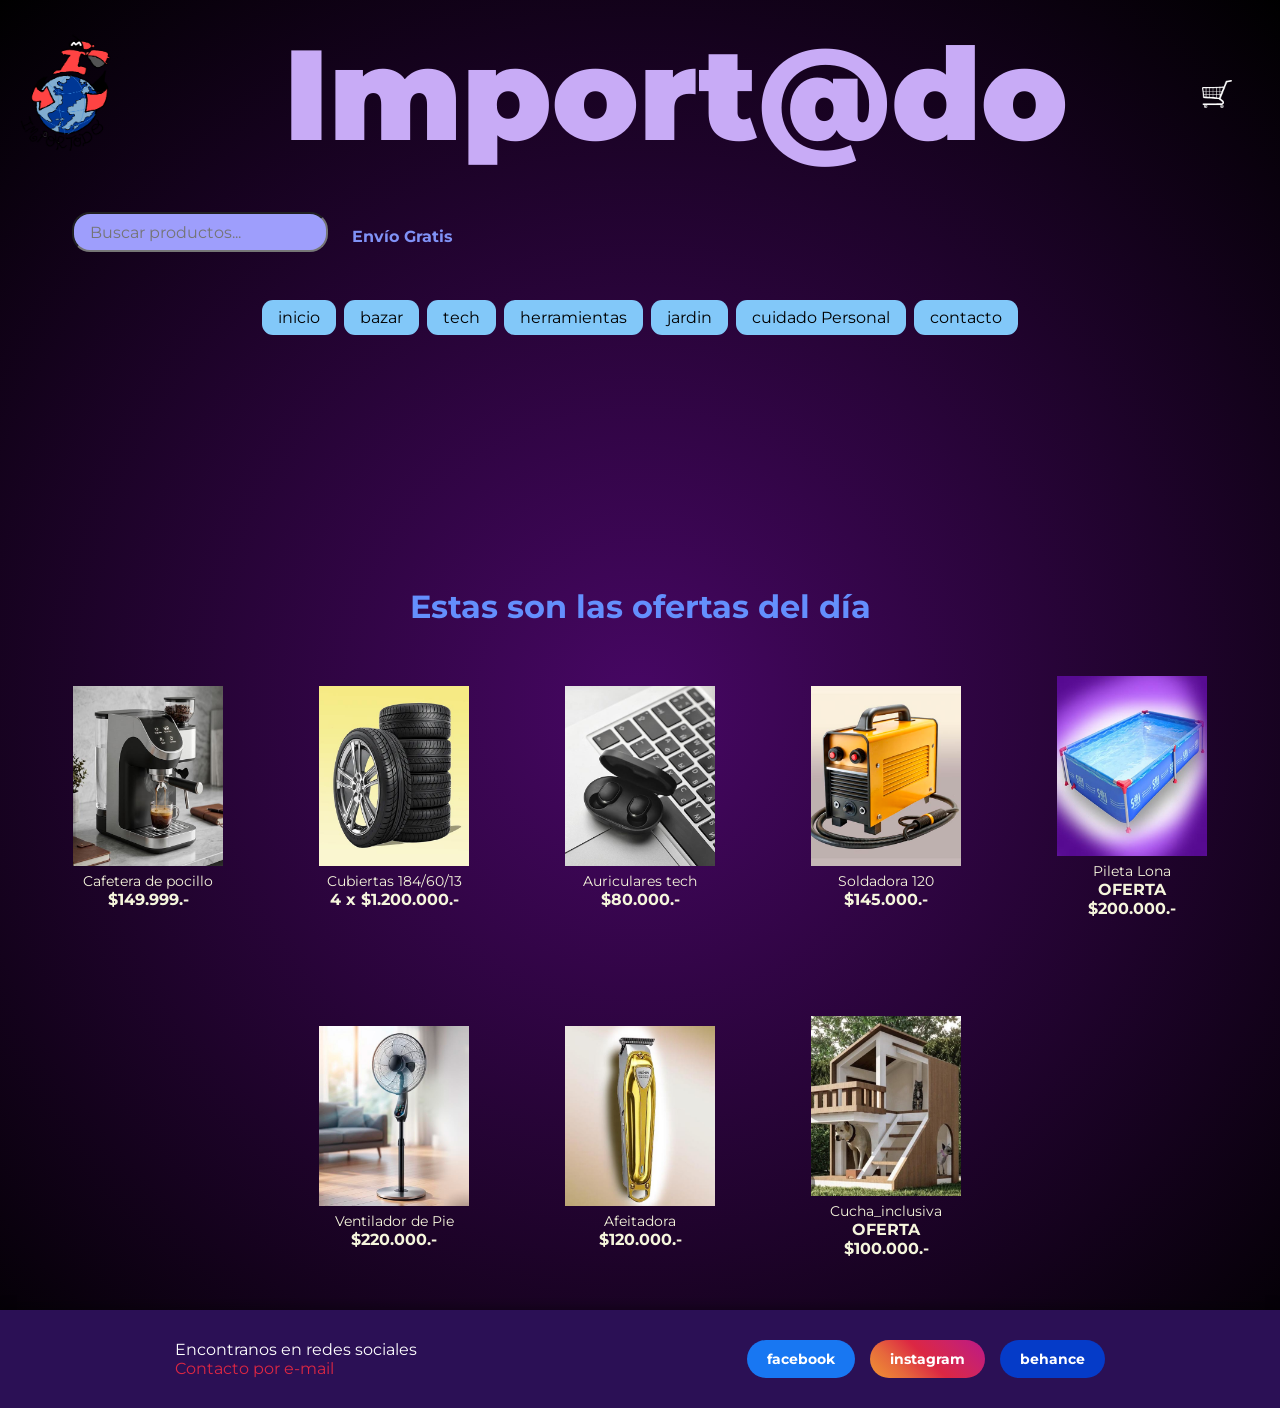
<file: index.html>
<!DOCTYPE html>

<html lang="es">
<head>
    <meta charset="UTF-8">
    <meta name="viewport" content="width=device-width, initial-scale=1.0">
    <link rel="preconnect" href="https://fonts.googleapis.com">
<link rel="preconnect" href="https://fonts.gstatic.com" crossorigin>
<link href="https://fonts.googleapis.com/css2?family=Montserrat:ital,wght@0,100..900;1,100..900&display=swap" rel="stylesheet">

<link rel="stylesheet" href="./css/styles.css">

    <title>ImporTodo_Home</title>
</head>

<body><!--Aca empieza el Body-->

                              <!--Aca comienza el HEADER -->

    <header>
      <div  class="header-contenido">

        <a href="./index.html">
          <img src="./imagenes/LOGO IMPORTODO.png" alt="Logo Importodo color" class="logo"></a>

        <div class="importodo_box">

        <h1  id="importodo">Import@do</h1>
        </div>
         <a href="./pages/contacto.html"><img src="./imagenes/carrito.png" alt="Carrito de compras"
            class="carrito"></a>
                                </div>

      <div class="busca">
       <input type="text" id="buscar producto" placeholder="Buscar productos..." onkeypress="detectarEnter(event)">
       <p><h2>Envío Gratis</h2></p>
      </div>

       <nav>
       <ul>
        <li> <a href="./index.html">inicio</a></li>
        <li> <a href="./pages/bazar.html">bazar</a></li>
        <li> <a href="./pages/tech.html">tech</a></li>
        <li> <a href="./pages/herramientas.html">herramientas</a></li>
        <li> <a href="./pages/jardin.html">jardin</a></li>
        <li> <a href="./pages/cuidadopersonal.html"> cuidado Personal</a></li>
        <li> <a href="./pages/contacto.html">contacto</a></li>
       </ul>
       </nav>
    </header>                 <!--Aca termina el HEADER-->



<main>
    <div class="videos">

        <video class="video-chinakiele" autoplay loop muted playsinline>
            <source src="./video/chinakiele.mp4" type="video/mp4">
        </video>

        <video class="video-ventiladores" autoplay loop muted playsinline>
            <source src="./video/video.ventilaores.mp4" type="video/mp4">
        </video>

        <video class="video-ecommerce" autoplay loop muted playsinline>
            <source src="./video/ecommerce.mp4" type="video/mp4">
        </video>

        <video class="video-santa" autoplay loop muted playsinline>
            <source src="./video/santa.mp4" type="video/mp4">
        </video>

    </div>

  <br>

      <h3>Estas son las ofertas del día</h3>

   <div class="contenedor1productos">

    <div class="cafetera">
    <img src="./imagenes/cafetera.jpg" alt="imagen de una cafetera" width="150">
    <p>Cafetera de pocillo <br><strong>$149.999.-</strong></p></div>

    <div class="cubiertas">
      <img src="./imagenes/cubiertas.jpg" alt="cubierta 184 60 13" width="150">
    <p>Cubiertas 184/60/13 <br><strong>4 x $1.200.000.-</strong></p></div>


    <div class="auriculares">
      <img src="./imagenes/auriculares.jpg" alt="auriculares" width="150">
      <p>Auriculares tech <br><strong>$80.000.-</strong></p></div>


       <div class="soldadora"><img src="./imagenes/soldadora.jpg" alt="soldadora inverter" width="150">
        <p>Soldadora 120 <br> <Strong> $145.000.-</Strong>
         </p>
    </div>


    <div class="pileta"><img src="./imagenes/pileta.jpg" alt="pileta de lona" width="150">
      <p>Pileta Lona <br>
      <strong>OFERTA</strong><br><strong>$200.000.-</strong></p></div>


    <div class="ventiladorpie"><img src="./imagenes/ventilador_pie.jpg" alt="ventilador de pie" width="150">
      <p>Ventilador de Pie <br> <strong>$220.000.-</strong></p></div>



    <div class="afeitadora"><img src="./imagenes/afeitadora.jpg" alt="afeitadora gold" width="150">
      <p>Afeitadora <br><strong>$120.000.-</strong> </p>
    </div>


    <div class="cucha"><img src="./imagenes/cucha_perro.jpg" alt="chucha gato" width="150">
      <p>Cucha_inclusiva <br><strong>OFERTA</strong> <br><strong>$100.000.-</strong></p>
    </div>

  </div>


                                        <!--Aca empieza una tabla-->
<!-- <div class="tabla envoltorio"> -->
<!-- <table class="tabla">
  <caption>Te ayudamos a Comparar</caption>
  <thead>
    <tr>
      <th>Producto</th>
      <th>Inverter Clase "A"</th>
      <th>Ofertas Tarjeta Naranja Z</th>
      <th>Lo Más Vendido</th>
    </tr>
  </thead>
  <tbody>

    <tr>
      <td rowspan="2">Ventilador de pie</td>
      <td>✓ (Modelo A)</td>
      <td>✓</td>
      <td>—</td>
    </tr>
    <tr>
      <td>— (Modelo B)</td>
      <td>✓</td>
      <td>✓</td>
    </tr>

    <tr>
      <td>Aspiradora</td>
      <td>✓</td>
      <td>—</td>
      <td>—</td>
    </tr>
    <tr>
      <td>Televisor China RGB</td>
      <td>✓</td>
      <td>—</td>
      <td>✓</td>
    </tr>
    <tr>

      <td colspan="4" align="center" height="60 ">Comentarios: Las ofertas aplican según disponibilidad de stock.</td>
    </tr>
  </tbody>
</table></div>  Aca termina la tabla -->



</main>                     <!--ACA TERMINA EL Main-->

<footer class="footer-contacto">

  <div class="mail">
      <p>Encontranos en redes sociales<p>
        <a href="mailto:gelmi22@yahoo.com.ar">Contacto por e-mail</a>
          </div>

    <div class="redes-sociales">

      <a href="https://www.facebook.com/profile.php?id=61595174871095" target="_blank" rel="noopener noreferrer" class="red-link facebook">facebook</a>
      <a href="https://www.instagram.com/toursxbaires/" target="_blank" class="red-link instagram">instagram</a>
      <a href="https://www.behance.net/Gelmientiras" target="_blank" class="red-link behance">behance</a>
          </div>

    </footer>

  </body> <!--Aca termina el Body-->

</html>
</file>
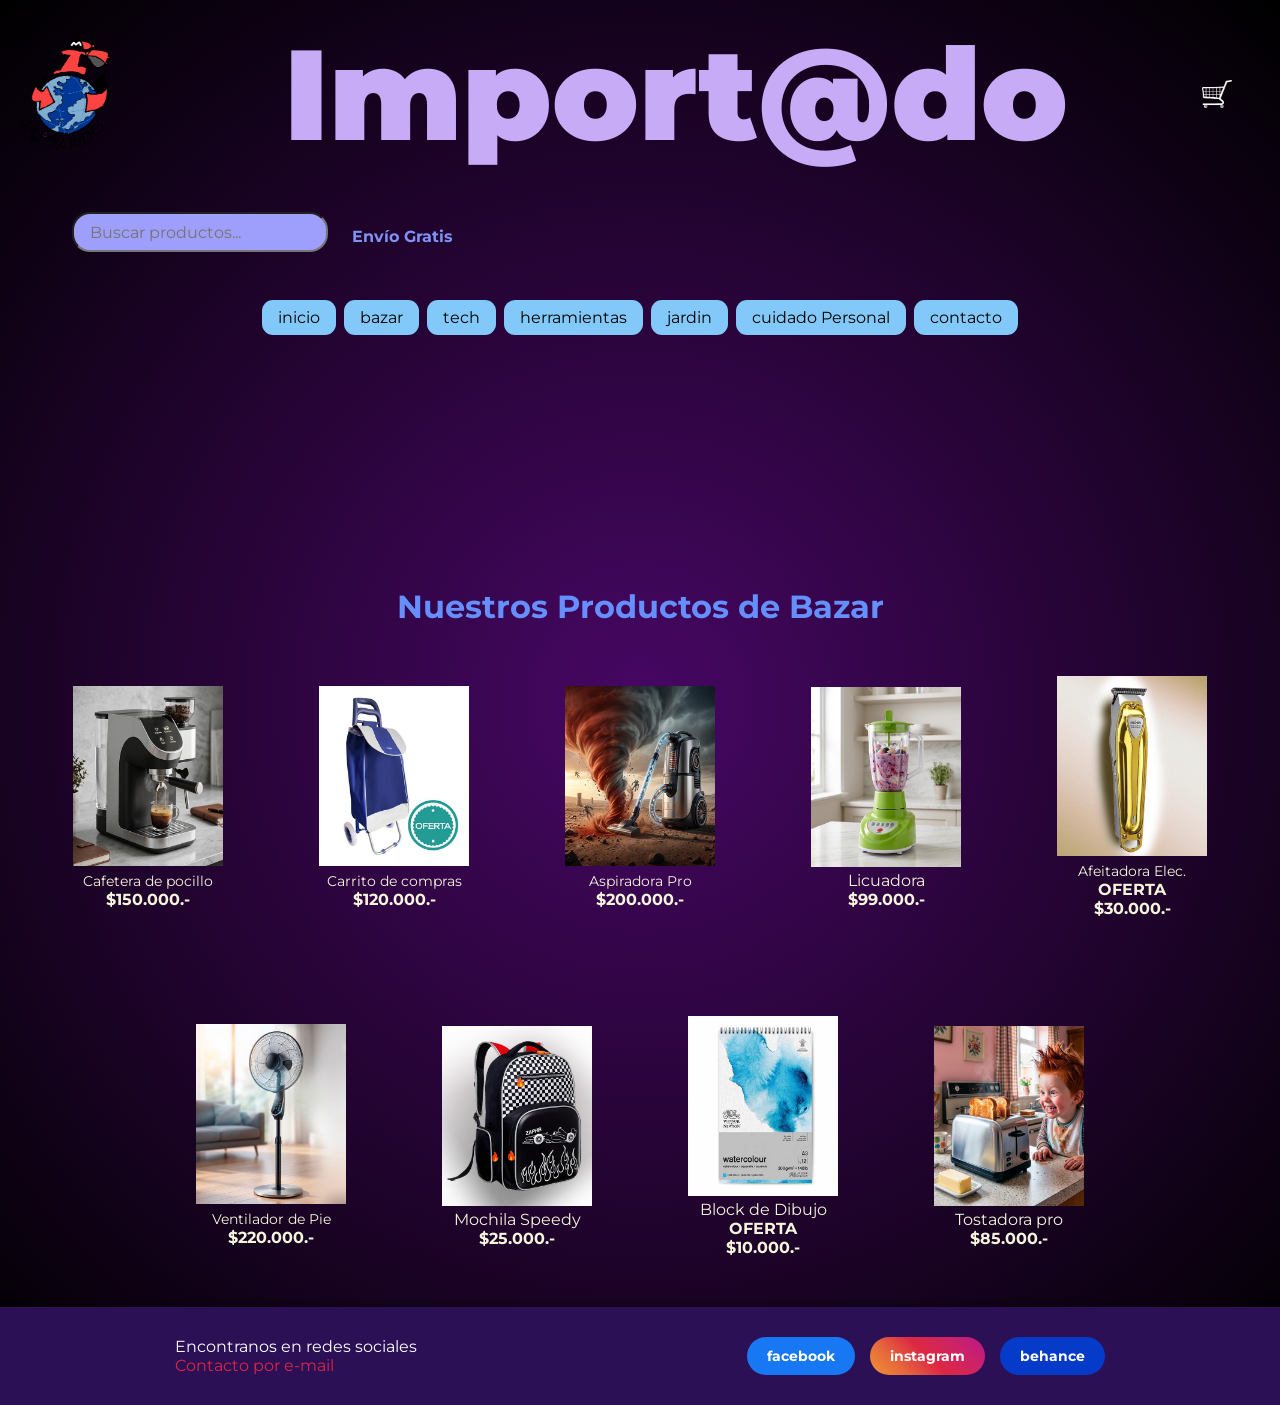
<file: pages/bazar.html>
<!DOCTYPE html>
<html lang="es">
<head>
    <meta charset="UTF-8">
    <meta name="viewport" content="width=device-width, initial-scale=1.0">
    <link rel="preconnect" href="https://fonts.googleapis.com">
<link rel="preconnect" href="https://fonts.gstatic.com" crossorigin>
<link href="https://fonts.googleapis.com/css2?family=Montserrat:ital,wght@0,100..900;1,100..900&display=swap" rel="stylesheet">

<link rel="stylesheet" href="../css/styles.css">

    <title>ImporTodo_Bazar</title>
</head>

<body><!--Aca empieza el Body-->

                              <!--Aca comienza el HEADER -->

    <header>
      <div  class="header-contenido">

        <a href="../index.html"><img src="../imagenes/LOGO IMPORTODO.png" alt="Logo Importodo color" class="logo"></a>

        <div class="importodo_box">

        <p><h1  id="importodo">Import@do</h1></p>
        </div>
        <a href="../pages/contacto.html"><img src="../imagenes/carrito.png" alt="imagen del carrito" class="carrito"></a>

      </div>

      <div class="busca">
       <input type="text" id="buscar producto" placeholder="Buscar productos..." onkeypress="detectarEnter(event)">
       <p><h2>Envío Gratis</h2></p>
      </div>

       <nav>
       <ul>
        <li> <a href="../index.html">inicio</a></li>
        <li> <a href="../pages/bazar.html">bazar</a></li>
        <li> <a href="../pages/tech.html">tech</a></li>
        <li> <a href="../pages/herramientas.html">herramientas</a></li>
        <li> <a href="../pages/jardin.html">jardin</a></li>
        <li> <a href="../pages/cuidadopersonal.html"> cuidado Personal</a></li>
        <li> <a href="../pages/contacto.html">contacto</a></li>
       </ul>
       </nav>
    </header>                 <!--Aca termina el HEADER-->



    <main>                    <!--ACA EMPIEZA EL MAIN-->

    <div class="videos">
    <video autoplay loop muted playsinline width="300" height="218">
    <source src="../video/chinakiele.mp4" type="video/mp4">
    </video>
    <video autoplay loop muted playsinline width="300" height="318">
      <source src="../video/video.ventilaores.mp4" type="video/mp4">
    </video>
    <video autoplay loop muted playsinline width="300" height="218">
      <source src="../video/ecommerce.mp4" type="video/mp4">
    </video>
    <video autoplay loop muted playsinline width="300" height="218">
      <source src="../video/santa.mp4" type="video/mp4">
    </video>
  </div>
  <br>

      <h3>Nuestros Productos de Bazar</h3>

   <div class="contenedor1productos">

    <div class="cafetera">
    <img src="../imagenes/cafetera.jpg" alt="imagen de una cafetera" width="150">
    <p>Cafetera de pocillo <br> <strong> $150.000.-</strong> </p></div>

    <div class="cubiertas">
      <img src="../imagenes/carrito de compras.jpg" alt="foto de un carrito" width="150">
    <p>Carrito de compras <br> <strong>$120.000.-</strong></p></div>


    <div class="auriculares">
      <img src="../imagenes/aspiradora.jpg" alt="imagen de una aspiradora pro" width="150">
      <p>Aspiradora Pro <br> <strong>$200.000.-</strong></p></div>


       <div class="Licuadora"><img src="../imagenes/licuadora.jpg" alt="imagen de una licuadora verde" width="150">
        <p>Licuadora <br> <strong>$99.000.-</strong></p>
    </div>


    <div class="afeitadora"><img src="../imagenes/afeitadora.jpg" alt="foto de una afeitadora" width="150">
      <p>Afeitadora Elec. <br><strong> OFERTA</strong>
      <br><strong> $30.000.-</strong></p></div>


    <div class="ventiladorpie"><img src="../imagenes/ventilador_pie.jpg" alt="ventilador de pie" width="150">
      <p>Ventilador de Pie <br><strong> $220.000.-</strong></p></div>



    <div class="mochila"><img src="../imagenes/mochila.jpg" alt="foto de mochila negra" width="150">
      <p>Mochila Speedy<br><strong>$25.000.-</strong> </p>
    </div>


    <div class="blockdibujo"><img src="../imagenes/block aqua.jpg" alt="block de aquarelas" width="150">
      <p>Block de Dibujo <br><strong>OFERTA</strong> <br> <strong>$10.000.-</strong></p>
    </div>
    <div class="tostadora"><img src="../imagenes/tostadora.jpg" alt="imagen de una tostadora y un niño" width="150">
      <p>Tostadora pro<br><strong>$85.000.-</strong></p>
      </div>

  </div>

</main>                                      <!--ACA TERMINA EL Main-->



<footer class="footer-contacto">

  <div class="mail">
      <p>Encontranos en redes sociales<p>
        <a href="mailto:gelmi22@yahoo.com.ar">Contacto por e-mail</a>
          </div>

    <div class="redes-sociales">

      <a href="https://www.facebook.com/profile.php?id=61595174871095" target="_blank" rel="noopener noreferrer" class="red-link facebook">facebook</a>
      <a href="https://www.instagram.com/toursxbaires/" target="_blank" class="red-link instagram">instagram</a>
      <a href="https://www.behance.net/Gelmientiras" target="_blank" class="red-link behance">behance</a>
          </div>

    </footer>



</body> <!--Aca termina el Body-->



</html>
</file>
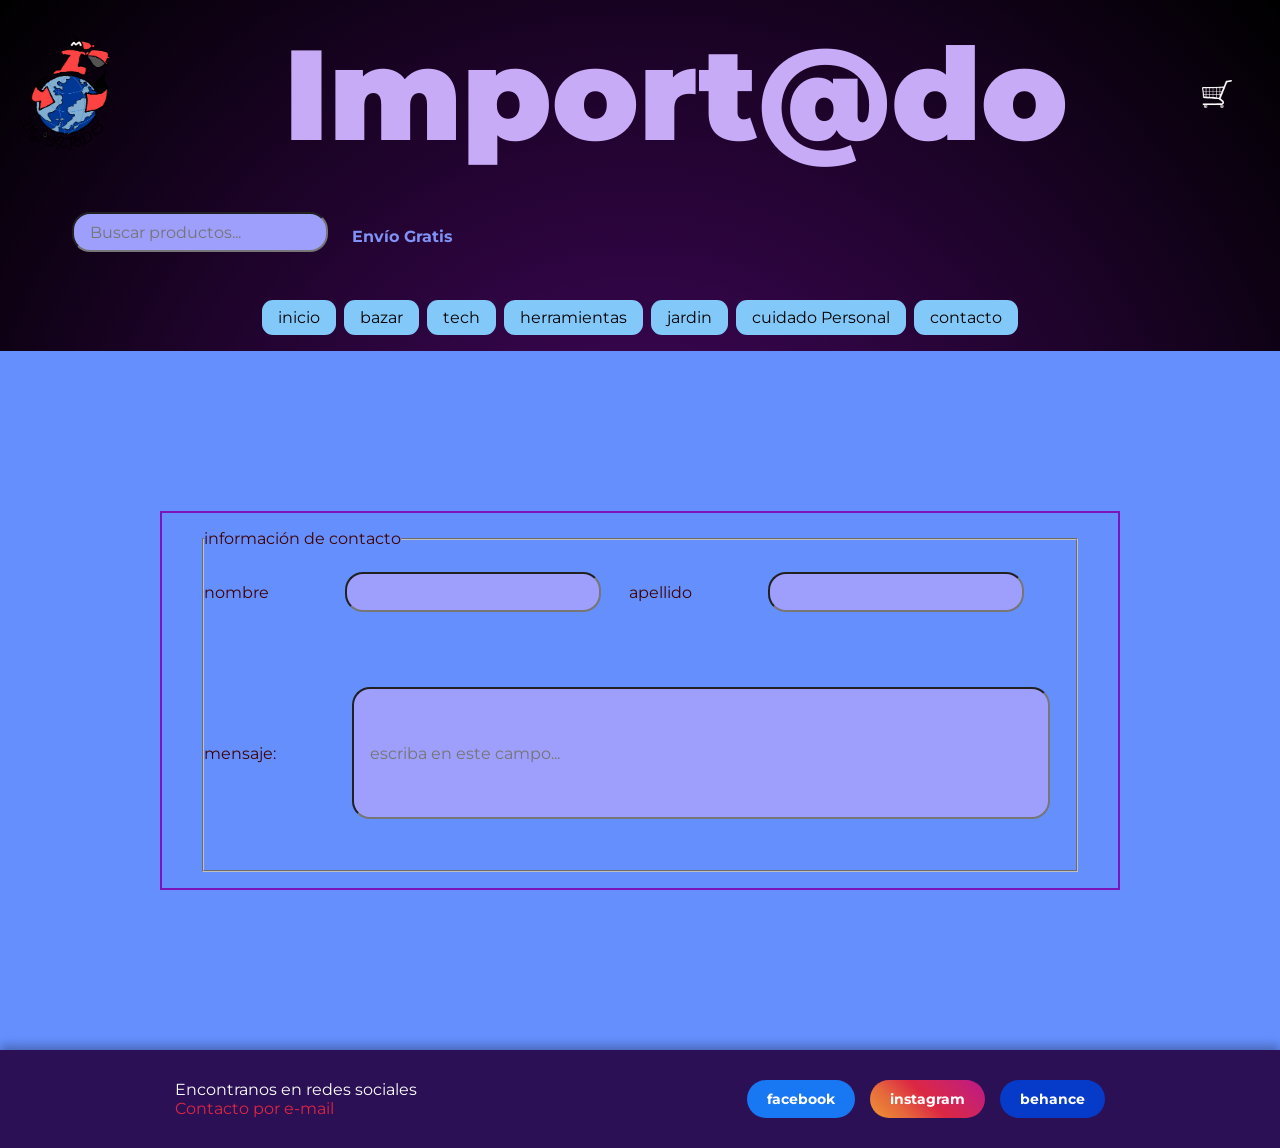
<file: pages/contacto.html>
<!DOCTYPE html>
<html lang="es">
<head>
    <meta charset="UTF-8">
    <meta name="viewport" content="width=device-width, initial-scale=1.0">
    <link rel="preconnect" href="https://fonts.googleapis.com">
<link rel="preconnect" href="https://fonts.gstatic.com" crossorigin>
<link href="https://fonts.googleapis.com/css2?family=Montserrat:ital,wght@0,100..900;1,100..900&display=swap" rel="stylesheet">

<link rel="stylesheet" href="../css/styles.css">

    <title>ImporTodo_Cont</title>
</head>

<body><!--Aca empieza el Body-->

                              <!--Aca comienza el HEADER -->

    <header>
      <div  class="header-contenido">

        <a href="../index.html"><img src="../imagenes/LOGO IMPORTODO.png" alt="Logo Importodo color" class="logo"></a>

        <div class="importodo_box">

        <p><h1  id="importodo">Import@do</h1></p>
        </div>
        <a href="../pages/contacto.html"><img src="../imagenes/carrito.png" alt="imagen del carrito" class="carrito"></a>

      </div>

      <div class="busca">
       <input type="text" id="buscar producto" placeholder="Buscar productos..." onkeypress="detectarEnter(event)">
       <p><h2>Envío Gratis</h2></p>
      </div>

       <nav>
       <ul>
        <li> <a href="../index.html">inicio</a></li>
        <li> <a href="../pages/bazar.html">bazar</a></li>
        <li> <a href="../pages/tech.html">tech</a></li>
        <li> <a href="../pages/herramientas.html">herramientas</a></li>
        <li> <a href="../pages/jardin.html">jardin</a></li>
        <li> <a href="../pages/cuidadopersonal.html"> cuidado Personal</a></li>
        <li> <a href="../pages/contacto.html">contacto</a></li>
       </ul>
       </nav>
    </header>

    <main class="formain">


    <form action="./contacto.html" method="post" autocomplete="off">

        <fieldset>
        <legend>información de contacto</legend>
        <label for="nombre">nombre</label>
        <input type="text" name="nombre" id="nombre">
        <label for="apellido">apellido</label>
        <input type="text" name="apellido" id="apellido">  <br><br>
        <label for="mensaje">mensaje:</label>
        <input class="mensaje" type="text" name="mensaje" id="mensaje" placeholder="escriba en este campo...">
        <br><br>
        </fieldset>

    </form>
    </main>

</body>

<footer class="footer-contacto">

  <div class="mail">
      <p>Encontranos en redes sociales<p>
        <a href="mailto:gelmi22@yahoo.com.ar">Contacto por e-mail</a>
          </div>

    <div class="redes-sociales">

      <a href="https://www.facebook.com/profile.php?id=61595174871095" target="_blank" rel="noopener noreferrer" class="red-link facebook">facebook</a>
      <a href="https://www.instagram.com/toursxbaires/" target="_blank" class="red-link instagram">instagram</a>
      <a href="https://www.behance.net/Gelmientiras" target="_blank" class="red-link behance">behance</a>
          </div>

    </footer>

</html>
</file>
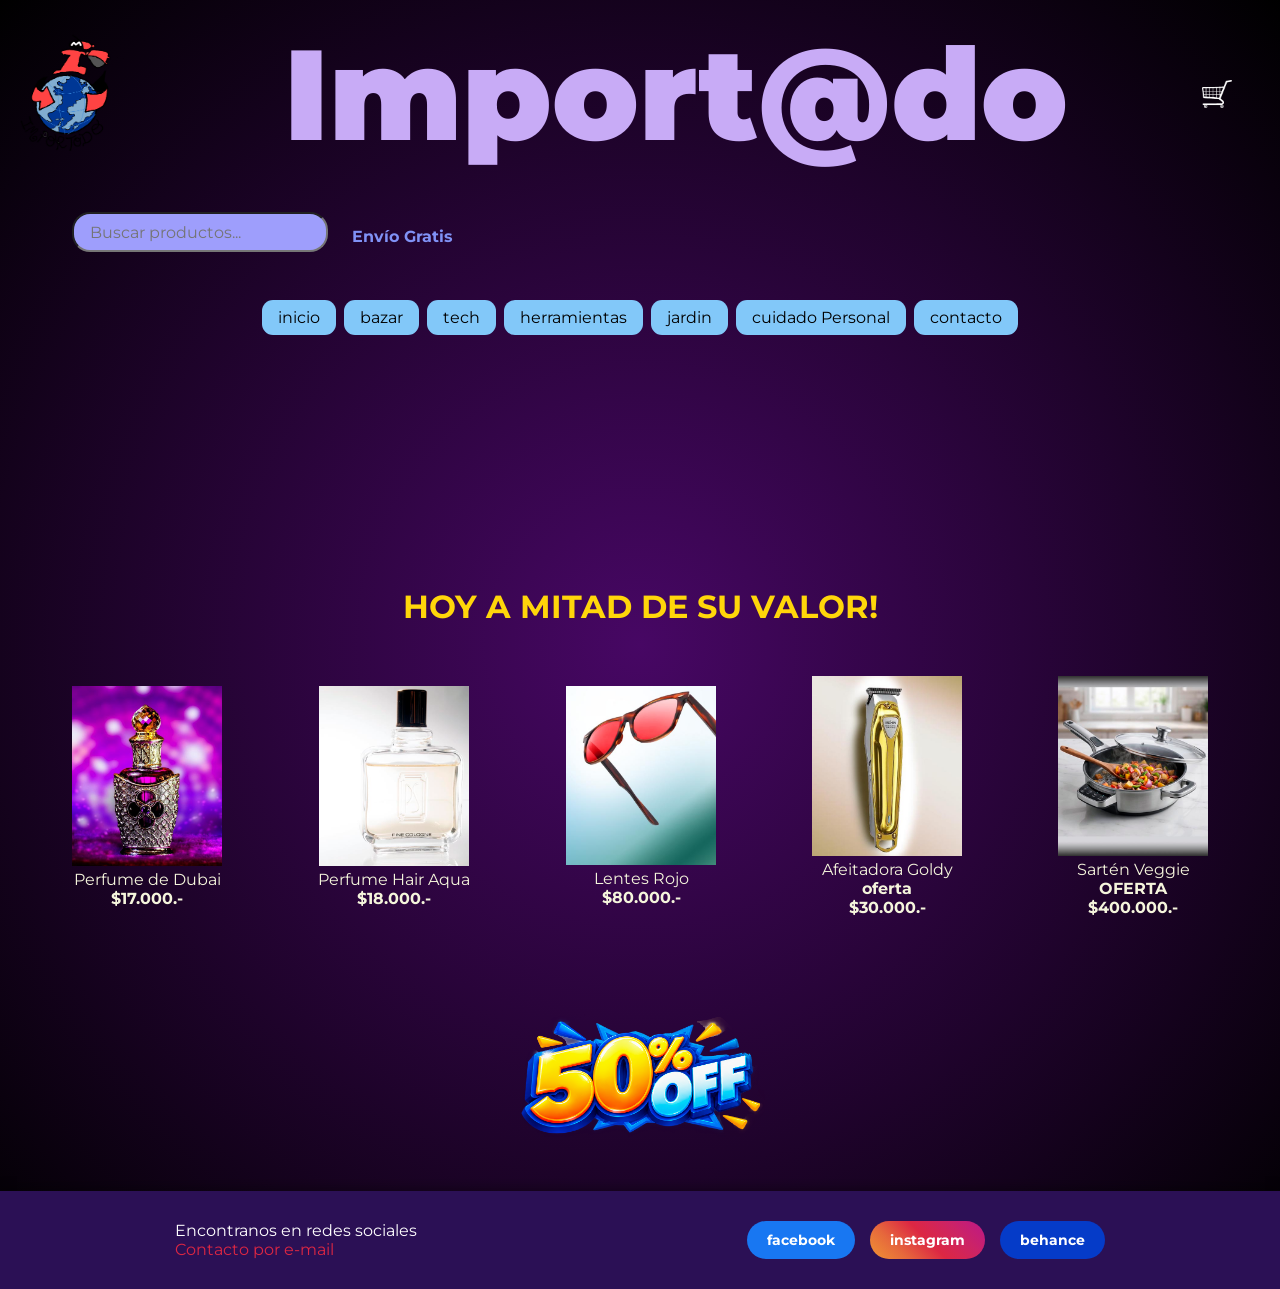
<file: pages/cuidadopersonal.html>
<!DOCTYPE html>
<html lang="es">
<head>
    <meta charset="UTF-8">
    <meta name="viewport" content="width=device-width, initial-scale=1.0">
    <link rel="preconnect" href="https://fonts.googleapis.com">
<link rel="preconnect" href="https://fonts.gstatic.com" crossorigin>
<link href="https://fonts.googleapis.com/css2?family=Montserrat:ital,wght@0,100..900;1,100..900&display=swap" rel="stylesheet">

<link rel="stylesheet" href="../css/styles.css">

    <title>ImpoTodo_Cuidados</title>
</head>

<body><!--Aca empieza el Body-->

                              <!--Aca comienza el HEADER -->

    <header>
      <div  class="header-contenido">

        <a href="../index.html"><img src="../imagenes/LOGO IMPORTODO.png" alt="Logo Importodo color" class="logo"></a>

        <div class="importodo_box">

        <p><h1  id="importodo">Import@do</h1></p>
        </div>
        <a href="../pages/contacto.html"><img src="../imagenes/carrito.png" alt="imagen del carrito" class="carrito"></a>


      </div>


      <div class="busca">
       <input type="text" id="buscar producto" placeholder="Buscar productos..." onkeypress="detectarEnter(event)">
       <p><h2>Envío Gratis</h2></p>
      </div>

       <nav>
       <ul>
        <li> <a href="../index.html">inicio</a></li>
        <li> <a href="../pages/bazar.html">bazar</a></li>
        <li> <a href="../pages/tech.html">tech</a></li>
        <li> <a href="../pages/herramientas.html">herramientas</a></li>
        <li> <a href="../pages/jardin.html">jardin</a></li>
        <li> <a href="../pages/cuidadopersonal.html"> cuidado Personal</a></li>
        <li> <a href="../pages/contacto.html">contacto</a></li>
       </ul>
       </nav>
    </header>                 <!--Aca termina el HEADER-->



    <main>                    <!--ACA EMPIEZA EL MAIN-->

    <div class="videos">
    <video autoplay loop muted playsinline width="300" height="218">
    <source src="../video/chinakiele.mp4" type="video/mp4">
    </video>
    <video autoplay loop muted playsinline width="300" height="318">
      <source src="../video/video.ventilaores.mp4" type="video/mp4">
    </video>
    <video autoplay loop muted playsinline width="300" height="218">
      <source src="../video/ecommerce.mp4" type="video/mp4">
    </video>
    <video autoplay loop muted playsinline width="300" height="218">
      <source src="../video/santa.mp4" type="video/mp4">
    </video>
  </div>
  <br>

      <h3 id="oferton">HOY A MITAD DE SU VALOR!</h3>

   <div class="contenedor1productos">

    <div class="perfume dubai">
    <img src="../imagenes/perfume2.jpg" alt="imagen de perfume violeta" width="150">
    <p>Perfume de Dubai <br><strong>$17.000.-</strong></p>
  </div>

    <div class="perfume mair">
      <img src="../imagenes/perfume.jpg" alt="Perfume foto" width="150">
    <p>Perfume Hair Aqua<br> <strong>$18.000.-</strong></p></div>


    <div class="Lentes oscuros">
      <img src="../imagenes/lentes.jpg" alt="imagen lentes rojos" width="150">
      <p>Lentes Rojo <br> <strong>$80.000.-</strong></p></div>


       <div class="brush"><img src="../imagenes/afeitadora.jpg" alt="afeitate gil" width="150">
        <p>Afeitadora Goldy<br><strong>oferta</strong> <br> <strong>$30.000.-</strong> </p>
    </div>


    <div class="sartenazo"><img src="../imagenes/sarten.jpg" alt="sarten" width="150">
      <p>Sartén Veggie<br><strong>OFERTA</strong>
      <br> <strong>$400.000.-</strong></p></div>


    <div class="50OFF"><img src="../imagenes/50 porciento.png" alt="oferta 50" width="250">
    </div>

</main>                                      <!--ACA TERMINA EL Main-->

<footer class="footer-contacto">

  <div class="mail">
      <p>Encontranos en redes sociales<p>
        <a href="mailto:gelmi22@yahoo.com.ar">Contacto por e-mail</a>
          </div>

    <div class="redes-sociales">

      <a href="https://www.facebook.com/profile.php?id=61595174871095" target="_blank" rel="noopener noreferrer" class="red-link facebook">facebook</a>
      <a href="https://www.instagram.com/toursxbaires/" target="_blank" class="red-link instagram">instagram</a>
      <a href="https://www.behance.net/Gelmientiras" target="_blank" class="red-link behance">behance</a>
          </div>

    </footer>

</body> <!--Aca termina el Body-->

</html>
</file>
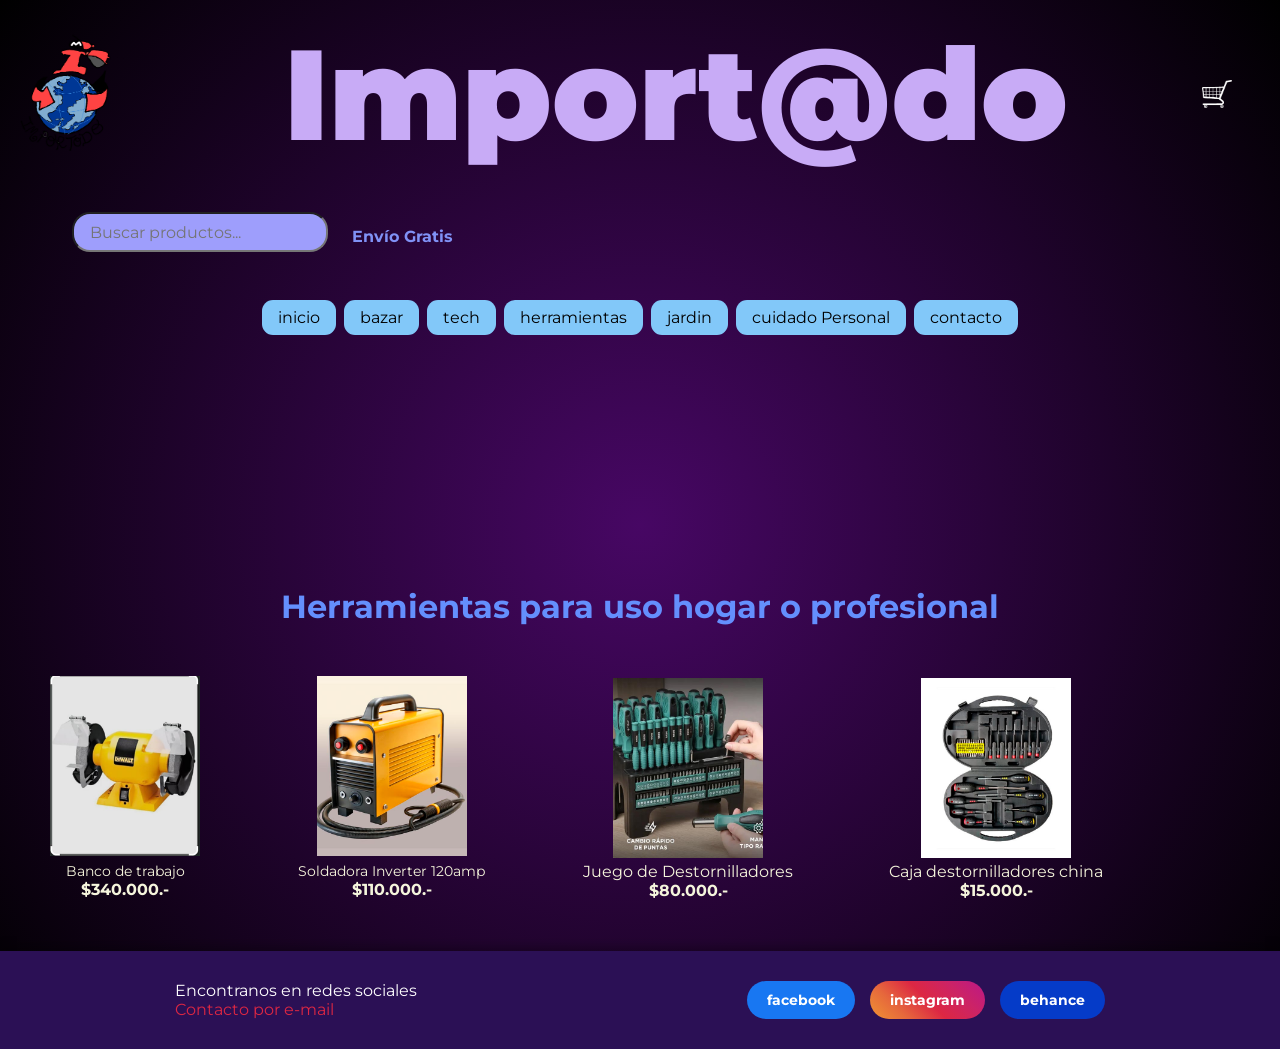
<file: pages/herramientas.html>
<!DOCTYPE html>
<html lang="es">
<head>
    <meta charset="UTF-8">
    <meta name="viewport" content="width=device-width, initial-scale=1.0">
    <link rel="preconnect" href="https://fonts.googleapis.com">
<link rel="preconnect" href="https://fonts.gstatic.com" crossorigin>
<link href="https://fonts.googleapis.com/css2?family=Montserrat:ital,wght@0,100..900;1,100..900&display=swap" rel="stylesheet">

<link rel="stylesheet" href="../css/styles.css">

    <title>ImporTodo_herramientas</title>
</head>

<body><!--Aca empieza el Body-->

                              <!--Aca comienza el HEADER -->

    <header>
      <div  class="header-contenido">

        <a href="../index.html"><img src="../imagenes/LOGO IMPORTODO.png" alt="Logo Importodo color" class="logo"></a>

        <div class="importodo_box">

        <p><h1  id="importodo">Import@do</h1></p>
        </div>
        <a href="../pages/contacto.html"><img src="../imagenes/carrito.png" alt="imagen del carrito" class="carrito"></a>


      </div>


      <div class="busca">
       <input type="text" id="buscar producto" placeholder="Buscar productos..." onkeypress="detectarEnter(event)">
       <p><h2>Envío Gratis</h2></p>
      </div>

       <nav>
       <ul>
        <li> <a href="../index.html">inicio</a></li>
        <li> <a href="../pages/bazar.html">bazar</a></li>
        <li> <a href="../pages/tech.html">tech</a></li>
        <li> <a href="../pages/herramientas.html">herramientas</a></li>
        <li> <a href="../pages/jardin.html">jardin</a></li>
        <li> <a href="../pages/cuidadopersonal.html"> cuidado Personal</a></li>
        <li> <a href="../pages/contacto.html">contacto</a></li>
       </ul>
       </nav>
    </header>                 <!--Aca termina el HEADER-->



    <main>                    <!--ACA EMPIEZA EL MAIN-->

    <div class="videos">
    <video autoplay loop muted playsinline width="300" height="218">
    <source src="../video/chinakiele.mp4" type="video/mp4">
    </video>
    <video autoplay loop muted playsinline width="300" height="318">
      <source src="../video/video.ventilaores.mp4" type="video/mp4">
    </video>
    <video autoplay loop muted playsinline width="300" height="218">
      <source src="../video/ecommerce.mp4" type="video/mp4">
    </video>
    <video autoplay loop muted playsinline width="300" height="218">
      <source src="../video/santa.mp4" type="video/mp4">
    </video>
  </div>
  <br>

      <h3>Herramientas para uso hogar o profesional</h3>

   <div class="contenedor1productos">

    <div class="cafetera">
    <img src="../imagenes/bancotrabajo.jpg" alt="imagen de un banco de trabajo amarillo" width="150">
    <p>Banco de trabajo <br><strong>$340.000.-</strong></p>
    </div>

    <div class="soldadora">
      <img src="../imagenes/soldadora.jpg" alt="imagen de una maquina de soldar tipo mma" width="150">
    <p>Soldadora Inverter 120amp <br><strong> $110.000.-</strong></p></div>


    <div class="destornilladores">
      <img src="../imagenes/destornilladores.jpg" alt="imagen de destornilladores en caja" width="150">
      <p>Juego de Destornilladores <br> <strong>$80.000.-</strong></p>
      </div>


       <div class="destornilladores"><img src="../imagenes/destornilladores_caja.jpg" alt="imagen de una caja de destornilladores" width="150">
        <p> Caja destornilladores china
         <br><strong>$15.000.-</strong></p>
    </div>


    <!-- <div class="pileta"><img src="imagenes/pileta.jpg" alt="pileta de lona" width="150">
      <p>Pileta Lona <br>
      OFERTA <br> $200.000.-</p></div>


    <div class="ventiladorpie"><img src="imagenes/ventilador_pie.jpg" alt="ventilador de pie" width="150">
      <p>Ventilador de Pie <br> $220.000.-</p></div>



    <div class="afeitadora"><img src="imagenes/afeitadora.jpg" alt="afeitadora gold" width="150">
      <p>Afeitadora <br><strong>$120.000.-</strong> </p>
    </div>


    <div class="cucha"><img src="imagenes/cucha_perro.jpg" alt="chucha gato" width="150">
      <p>Cucha_inclusiva <br><strong>OFERTA</strong> <br>$100.000.-</p>
    </div> -->

  </div>


                                        <!--Aca empieza una tabla-->
<!-- <div class="tabla envoltorio"> -->
<!-- <table class="tabla">
  <caption>Te ayudamos a Comparar</caption>
  <thead>
    <tr>
      <th>Producto</th>
      <th>Inverter Clase "A"</th>
      <th>Ofertas Tarjeta Naranja Z</th>
      <th>Lo Más Vendido</th>
    </tr>
  </thead>
  <tbody>

    <tr>
      <td rowspan="2">Ventilador de pie</td>
      <td>✓ (Modelo A)</td>
      <td>✓</td>
      <td>—</td>
    </tr>
    <tr>
      <td>— (Modelo B)</td>
      <td>✓</td>
      <td>✓</td>
    </tr>

    <tr>
      <td>Aspiradora</td>
      <td>✓</td>
      <td>—</td>
      <td>—</td>
    </tr>
    <tr>
      <td>Televisor China RGB</td>
      <td>✓</td>
      <td>—</td>
      <td>✓</td>
    </tr>
    <tr>

      <td colspan="4" align="center" height="60 ">Comentarios: Las ofertas aplican según disponibilidad de stock.</td>
    </tr>
  </tbody>
</table></div>  Aca termina la tabla -->

                <!--Aca empieza el formulario-->

<!-- <form action="https://formspree.io/f/xwpnleyj" method="POST">
  <label for="email">Correo:</label>
  <input type="email" id="email" name="email" required>

  <label for="message">Mensaje:</label>
  <textarea id="message" name="message" required></textarea>

  <button type="submit">Send</button>
</form> -->

</main>                      <!--ACA TERMINA EL Main-->


<footer class="footer-contacto">

  <div class="mail">
      <p>Encontranos en redes sociales<p>
        <a href="mailto:gelmi22@yahoo.com.ar">Contacto por e-mail</a>
          </div>

    <div class="redes-sociales">

      <a href="https://www.facebook.com/profile.php?id=61595174871095" target="_blank" rel="noopener noreferrer" class="red-link facebook">facebook</a>
      <a href="https://www.instagram.com/toursxbaires/" target="_blank" class="red-link instagram">instagram</a>
      <a href="https://www.behance.net/Gelmientiras" target="_blank" class="red-link behance">behance</a>
          </div>

    </footer>


  </body> <!--Aca termina el Body-->

</html>
</file>
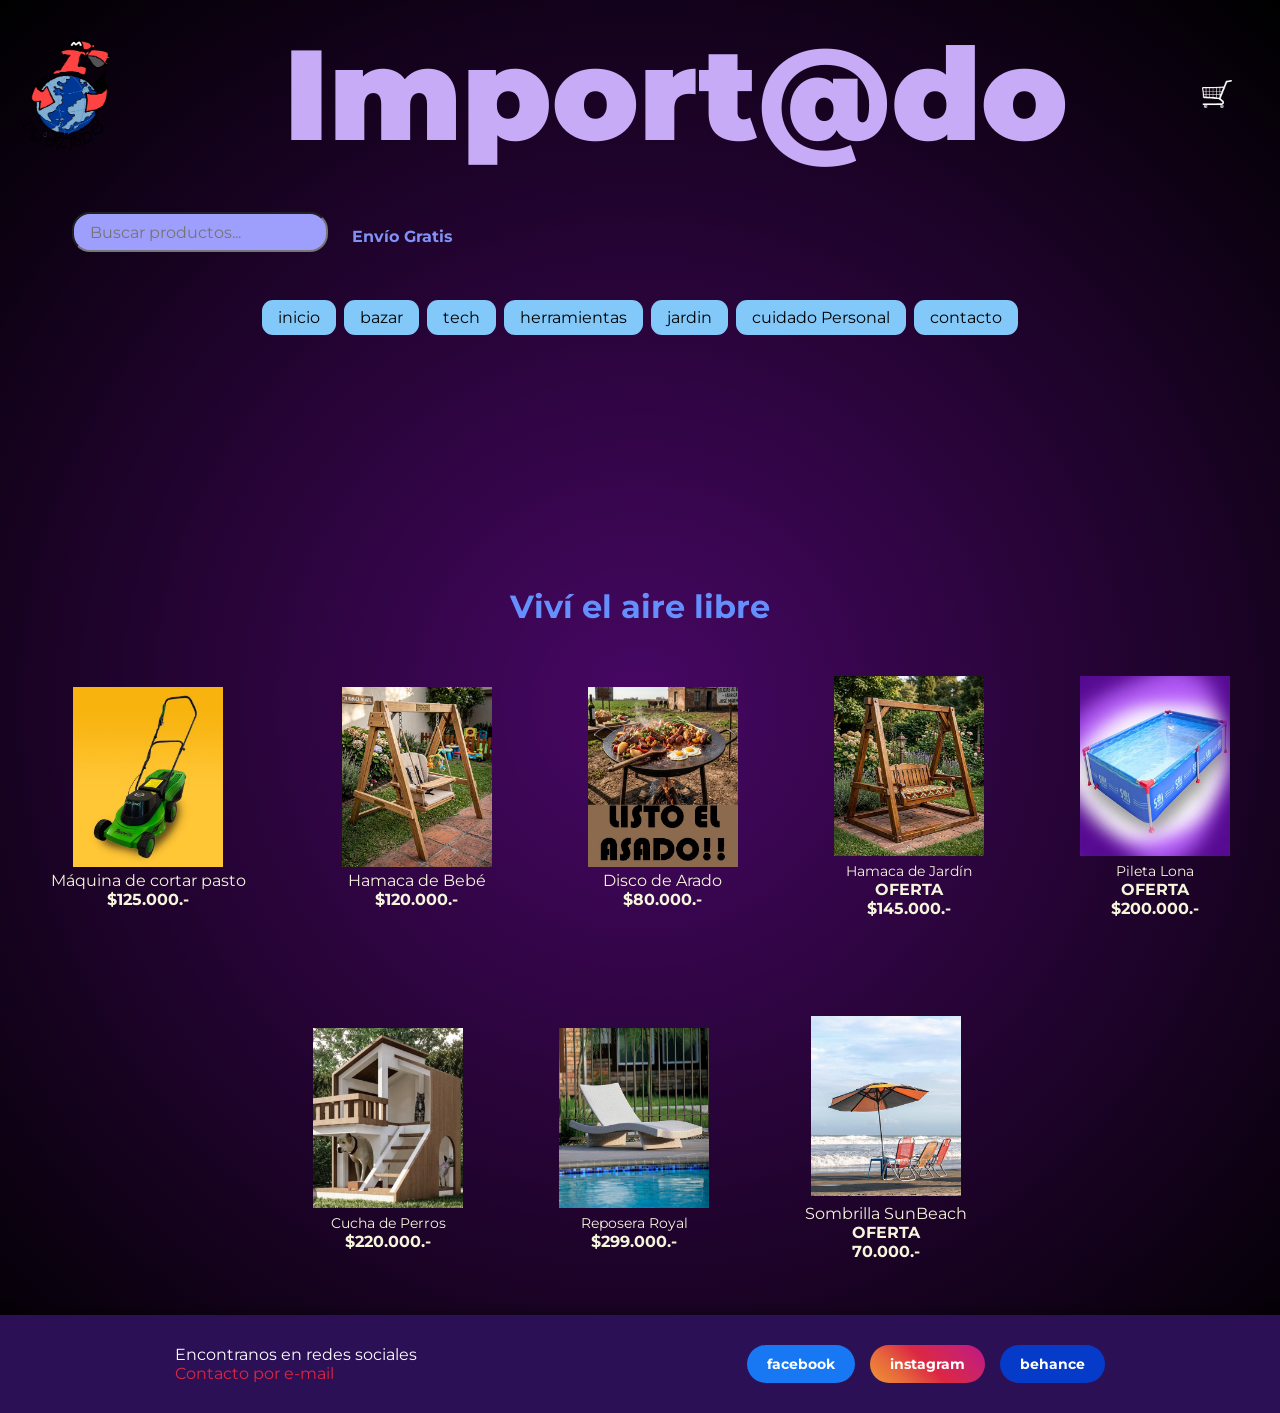
<file: pages/jardin.html>
<!DOCTYPE html>
<html lang="es">
<head>
    <meta charset="UTF-8">
    <meta name="viewport" content="width=device-width, initial-scale=1.0">
    <link rel="preconnect" href="https://fonts.googleapis.com">
<link rel="preconnect" href="https://fonts.gstatic.com" crossorigin>
<link href="https://fonts.googleapis.com/css2?family=Montserrat:ital,wght@0,100..900;1,100..900&display=swap" rel="stylesheet">

<link rel="stylesheet" href="../css/styles.css">

    <title>ImporTodo_Jardín</title>
</head>

<body><!--Aca empieza el Body-->

                              <!--Aca comienza el HEADER -->

    <header>
      <div  class="header-contenido">

        <a href="../index.html"><img src="../imagenes/LOGO IMPORTODO.png" alt="Logo Importodo color" class="logo"></a>

        <div class="importodo_box">

        <p><h1  id="importodo">Import@do</h1></p>
        </div>
        <a href="../pages/contacto.html"><img src="../imagenes/carrito.png" alt="imagen del carrito" class="carrito"></a>


      </div>


      <div class="busca">
       <input type="text" id="buscar producto" placeholder="Buscar productos..." onkeypress="detectarEnter(event)">
       <p><h2>Envío Gratis</h2></p>
      </div>

       <nav>
       <ul>
        <li> <a href="../index.html">inicio</a></li>
        <li> <a href="../pages/bazar.html">bazar</a></li>
        <li> <a href="../pages/tech.html">tech</a></li>
        <li> <a href="../pages/herramientas.html">herramientas</a></li>
        <li> <a href="../pages/jardin.html">jardin</a></li>
        <li> <a href="../pages/cuidadopersonal.html"> cuidado Personal</a></li>
        <li> <a href="../pages/contacto.html">contacto</a></li>
       </ul>
       </nav>
    </header>                 <!--Aca termina el HEADER-->



    <main>                    <!--ACA EMPIEZA EL MAIN-->

    <div class="videos">
    <video autoplay loop muted playsinline width="300" height="218">
    <source src="../video/chinakiele.mp4" type="video/mp4">
    </video>
    <video autoplay loop muted playsinline width="300" height="318">
      <source src="../video/video.ventilaores.mp4" type="video/mp4">
    </video>
    <video autoplay loop muted playsinline width="300" height="218">
      <source src="../video/ecommerce.mp4" type="video/mp4">
    </video>
    <video autoplay loop muted playsinline width="300" height="218">
      <source src="../video/santa.mp4" type="video/mp4">
    </video>
  </div>
  <br>

      <h3>Viví el aire libre</h3>

   <div class="contenedor1productos">

    <div class="bordeadora">
    <img src="../imagenes/bordeadora.jpg" alt="imagen de una bordeadora" width="150">
    <p>Máquina de cortar pasto <br><strong>$125.000.-</strong></p></div>

    <div class="Hamacabb">
      <img src="../imagenes/hamaca_bebe.jpg" alt="fotoe una hamaca de BB" width="150">
    <p>Hamaca de Bebé <br><strong>$120.000.-</strong></p></div>


    <div class="Disco de arado">
      <img src="../imagenes/disco de arado.jpg" alt="foto de un disco de arados" width="150">
      <p>Disco de Arado  <br><strong>$80.000.-</strong></p></div>


       <div class="soldadora"><img src="../imagenes/hamaca_jardin.jpg" alt="foto de una hamaca de madera" width="150">
        <p>Hamaca de Jardín <br> <Strong>OFERTA</Strong>
         <br><strong>$145.000.-</strong></p>
    </div>


    <div class="pileta"><img src="../imagenes/pileta.jpg" alt="foto de mi pileta de lona" width="150">
      <p>Pileta Lona <br>
      <strong>OFERTA</strong><br><strong>$200.000.-</strong></p>
        </div>


    <div class="ventiladorpie"><img src="../imagenes/cucha_perro.jpg" alt="foto de una cucha de perritos y gatitos" width="150">
      <p>Cucha de Perros <br><strong>$220.000.-</strong></p>
        </div>



    <div class="afeitadora"><img src="../imagenes/reposera.jpg" alt="imagen de una reposera" width="150">
      <p>Reposera Royal <br><strong>$299.000.-</strong> </p>
    </div>


    <div class="cucha"><img src="../imagenes/sombrilla.jpg" alt="imagen de una sombrilla de color rojo" width="150">
      <p></p>Sombrilla SunBeach <br><strong>OFERTA</strong> <br><strong>70.000.-</strong></p>
    </div>

  </div>


                                        <!--Aca empieza una tabla-->
<!-- <div class="tabla envoltorio"> -->
<!-- <table class="tabla">
  <caption>Te ayudamos a Comparar</caption>
  <thead>
    <tr>
      <th>Producto</th>
      <th>Inverter Clase "A"</th>
      <th>Ofertas Tarjeta Naranja Z</th>
      <th>Lo Más Vendido</th>
    </tr>
  </thead>
  <tbody>

    <tr>
      <td rowspan="2">Ventilador de pie</td>
      <td>✓ (Modelo A)</td>
      <td>✓</td>
      <td>—</td>
    </tr>
    <tr>
      <td>— (Modelo B)</td>
      <td>✓</td>
      <td>✓</td>
    </tr>

    <tr>
      <td>Aspiradora</td>
      <td>✓</td>
      <td>—</td>
      <td>—</td>
    </tr>
    <tr>
      <td>Televisor China RGB</td>
      <td>✓</td>
      <td>—</td>
      <td>✓</td>
    </tr>
    <tr>

      <td colspan="4" align="center" height="60 ">Comentarios: Las ofertas aplican según disponibilidad de stock.</td>
    </tr>
  </tbody>
</table></div>  Aca termina la tabla -->

                <!--Aca empieza el formulario-->

<!-- <form action="https://formspree.io/f/xwpnleyj" method="POST">
  <label for="email">Correo:</label>
  <input type="email" id="email" name="email" required>

  <label for="message">Mensaje:</label>
  <textarea id="message" name="message" required></textarea>

  <button type="submit">Send</button>
</form> -->

</main>                      <!--ACA TERMINA EL Main-->



<footer class="footer-contacto">

  <div class="mail">
      <p>Encontranos en redes sociales<p>
        <a href="mailto:gelmi22@yahoo.com.ar">Contacto por e-mail</a>
          </div>

    <div class="redes-sociales">

      <a href="https://www.facebook.com/profile.php?id=61595174871095" target="_blank" rel="noopener noreferrer" class="red-link facebook">facebook</a>
      <a href="https://www.instagram.com/toursxbaires/" target="_blank" class="red-link instagram">instagram</a>
      <a href="https://www.behance.net/Gelmientiras" target="_blank" class="red-link behance">behance</a>
          </div>

    </footer>


  </body> <!--Aca termina el Body-->

</html>
</file>
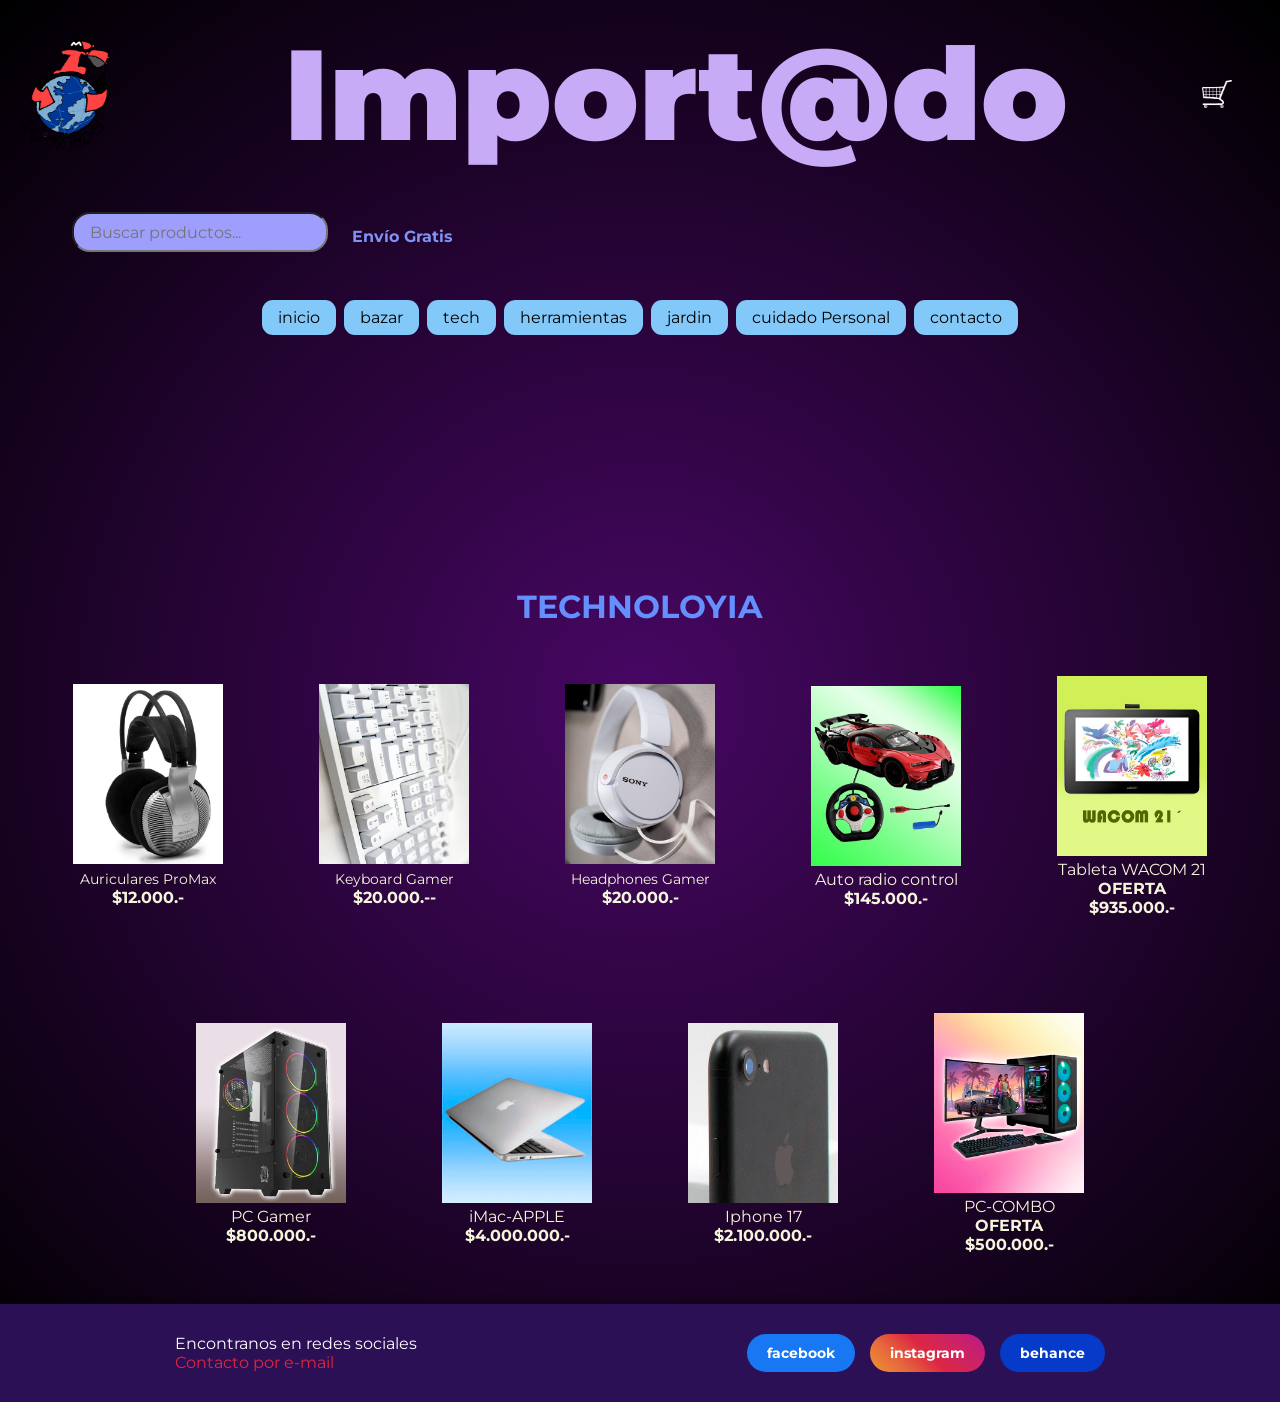
<file: pages/tech.html>
<!DOCTYPE html>
<html lang="es">
<head>
    <meta charset="UTF-8">
    <meta name="viewport" content="width=device-width, initial-scale=1.0">
    <link rel="preconnect" href="https://fonts.googleapis.com">
<link rel="preconnect" href="https://fonts.gstatic.com" crossorigin>
<link href="https://fonts.googleapis.com/css2?family=Montserrat:ital,wght@0,100..900;1,100..900&display=swap" rel="stylesheet">

<link rel="stylesheet" href="../css/styles.css">

    <title>ImporTodo_Tech</title>
</head>

<body><!--Aca empieza el Body-->

                              <!--Aca comienza el HEADER -->

    <header>
      <div  class="header-contenido">

        <a href="../index.html"><img src="../imagenes/LOGO IMPORTODO.png" alt="Logo Importodo color" class="logo"></a>

        <div class="importodo_box">

        <p><h1  id="importodo">Import@do</h1></p>
        </div>
        <a href="../pages/contacto.html"><img src="../imagenes/carrito.png" alt="imagen del carrito" class="carrito"></a>

      </div>

      <div class="busca">
       <input type="text" id="buscar producto" placeholder="Buscar productos..." onkeypress="detectarEnter(event)">
       <p><h2>Envío Gratis</h2></p>
      </div>

       <nav>
       <ul>
        <li> <a href="../index.html">inicio</a></li>
        <li> <a href="../pages/bazar.html">bazar</a></li>
        <li> <a href="../pages/tech.html">tech</a></li>
        <li> <a href="../pages/herramientas.html">herramientas</a></li>
        <li> <a href="../pages/jardin.html">jardin</a></li>
        <li> <a href="../pages/cuidadopersonal.html"> cuidado Personal</a></li>
        <li> <a href="../pages/contacto.html">contacto</a></li>
       </ul>
       </nav>
    </header>                 <!--Aca termina el HEADER-->



    <main>                    <!--ACA EMPIEZA EL MAIN-->

    <div class="videos">
    <video autoplay loop muted playsinline width="300" height="218">
    <source src="../video/chinakiele.mp4" type="video/mp4">
    </video>
    <video autoplay loop muted playsinline width="300" height="318">
      <source src="../video/video.ventilaores.mp4" type="video/mp4">
    </video>
    <video autoplay loop muted playsinline width="300" height="218">
      <source src="../video/ecommerce.mp4" type="video/mp4">
    </video>
    <video autoplay loop muted playsinline width="300" height="218">
      <source src="../video/santa.mp4" type="video/mp4">
    </video>
  </div>
  <br>

      <h3>TECHNOLOYIA</h3>

   <div class="contenedor1productos">

    <div class="auriculares 3">
    <img src="../imagenes/auriculares 3.jpg" alt="imagen de unos auriculares" width="150">
    <p>Auriculares ProMax <br><strong>$12.000.-</strong></p></div>

    <div class="cubiertas">
      <img src="../imagenes/keyboard.jpg" alt="keyboard" width="150">
    <p>Keyboard Gamer <br><strong>$20.000.--</strong></p></div>


    <div class="auriculares cel">
      <img src="../imagenes/auriculares xl.jpg" alt="foto de unos auriculares chicos" width="150">
      <p>Headphones Gamer <br><strong> $20.000.-</strong></p></div>


       <div class="car control"><img src="../imagenes/auto juguete.jpg" alt="autito a control" width="150">
        <p> Auto radio control<br><strong>$145.000.-</strong></p>
    </div>


    <div class="wacom"><img src="../imagenes/wacom21.jpg" alt="imagen de una tableta dibujo" width="150">
      <p>Tableta WACOM 21 <br>
      <strong>OFERTA </strong><br> <strong>$935.000.-</strong></p></div>


    <div class="PC-Gamer"><img src="../imagenes/pcgamer.jpg" alt="fot de una pc gamer" width="150">
      <p>PC Gamer<br>
         <strong>$800.000.-</strong></p></div>



    <div class="ebbok"><img src="../imagenes/imac.jpg" alt="foto de una imac" width="150">
      <p>iMac-APPLE<br> <strong>$4.000.000.-</strong></p>
    </div>


    <div class="iphone"><img src="../imagenes/iphone.jpg" alt="foto de un iphone" width="150">
      <p>Iphone 17 <br><strong>$2.100.000.-</strong> <br></p>
    </div>

    <div class="PC-Combo"><img src="../imagenes/pc_combo.jpg" alt="foto de un pc" width="150">
      <p>PC-COMBO <br><strong>OFERTA</strong> <br><strong>$500.000.-</strong></p>
    </div>


  </div>


                                        <!--Aca empieza una tabla-->
<!-- <div class="tabla envoltorio"> -->
<!-- <table class="tabla">
  <caption>Te ayudamos a Comparar</caption>
  <thead>
    <tr>
      <th>Producto</th>
      <th>Inverter Clase "A"</th>
      <th>Ofertas Tarjeta Naranja Z</th>
      <th>Lo Más Vendido</th>
    </tr>
  </thead>
  <tbody>

    <tr>
      <td rowspan="2">Ventilador de pie</td>
      <td>✓ (Modelo A)</td>
      <td>✓</td>
      <td>—</td>
    </tr>
    <tr>
      <td>— (Modelo B)</td>
      <td>✓</td>
      <td>✓</td>
    </tr>

    <tr>
      <td>Aspiradora</td>
      <td>✓</td>
      <td>—</td>
      <td>—</td>
    </tr>
    <tr>
      <td>Televisor China RGB</td>
      <td>✓</td>
      <td>—</td>
      <td>✓</td>
    </tr>
    <tr>

      <td colspan="4" align="center" height="60 ">Comentarios: Las ofertas aplican según disponibilidad de stock.</td>
    </tr>
  </tbody>
</table></div>  Aca termina la tabla -->

                <!--Aca empieza el formulario-->

<!-- <form action="https://formspree.io/f/xwpnleyj" method="POST">
  <label for="email">Correo:</label>
  <input type="email" id="email" name="email" required>

  <label for="message">Mensaje:</label>
  <textarea id="message" name="message" required></textarea>

  <button type="submit">Send</button>
</form> -->

</main>                                      <!--ACA TERMINA EL Main-->



<footer class="footer-contacto">

  <div class="mail">
      <p>Encontranos en redes sociales<p>
        <a href="mailto:gelmi22@yahoo.com.ar">Contacto por e-mail</a>
          </div>

    <div class="redes-sociales">

      <a href="https://www.facebook.com/profile.php?id=61595174871095" target="_blank" rel="noopener noreferrer" class="red-link facebook">facebook</a>
      <a href="https://www.instagram.com/toursxbaires/" target="_blank" class="red-link instagram">instagram</a>
      <a href="https://www.behance.net/Gelmientiras" target="_blank" class="red-link behance">behance</a>
          </div>

    </footer>




</body> <!--Aca termina el Body-->



</html>
</file>
<file: css/styles.css>
* {
    margin: 0;
    padding: 0;
    box-sizing: border-box;    
    font-size: 16px; 
    font-family: 'Montserrat', sans-serif;
}

body {
    width: 100%; 
    min-height: 100vh;
    display: flex;
    flex-direction: column;      
    color: rgb(63, 2, 2);    
    background-image: radial-gradient(circle, #470764, #000000);

}

.header-contenido {
    display: flex;
    justify-content: space-between;
    gap: 2.5rem;
    align-items: center;
    width: 100vw;
    padding-right: 3rem;
}

.logo {
    width: 150px;
    height: auto;
    
}

.importodo_box {
    display: flex;
}

#importodo {
    color: rgb(200, 171, 246);
    font-family: 'Montserrat', sans-serif ;
    font-size: 8rem;
    font-weight: 900;
    margin: 1rem;
    text-align: center;
}

i {
    color: #e0e0e0;
    transform: scale(5); 
}  

.busca {
    color: #8092f6;
    width: 100vw;
    display: flex;
    align-items:center ;
    text-align: center;
}


input {
    background-color: rgb(158, 158, 252);
    width: 16rem; 
    height: 2.5rem;          
    margin: 1.5rem;       
    justify-content: center;       
    margin-bottom: 2rem; 
    margin-left: 4.5rem;  
    padding: 0.25rem 1rem;  
    border-radius: 18px;
    font-size: 1rem;     
}

main {
    width:100%;
    display: flex;
    flex-wrap: wrap;    
    justify-content:space-between;
    padding: 3em;
    flex: 1;
}

.formain {
    width: 100vw;
    height:40rem;
    padding: 10rem;
    background-color: #648ffd;
}

/* .videos {
  display: flex;
  flex-direction: row;      
  flex-wrap: nowrap;        
  justify-content: center; 
  align-items: center;      
  width: 100%;
  height: 9rem; 
  gap: 2.5rem; 
  margin-top: 1rem; 

} */
 .videos {
    display: flex;
    flex-direction: row;
    flex-wrap: nowrap;
    justify-content: center;
    align-items: center;
    width: 100%;
    height: auto;
    gap: 1rem;
    margin-top: 1rem;
}

.videos video {
    display: block;
    width: calc(25% - 1rem);
    height: auto;
    min-width: 0;
}

h3 {
    color: #648ffd;
    text-align: center;
    font-size: 2rem;
    width: 100%;
    padding: 1rem;
    margin-top: 0.5em;
    margin-bottom: 2rem;
}

.video {
    width: 100vw;
    margin: 1rem;
        
}




nav ul {
    display: flex;
    list-style: none;
    padding: 0;
    margin: 1rem;
    gap: 0.5rem;
    flex-wrap: wrap;
    justify-content: center;
}

nav li {
    background-color: rgb(130, 200, 249);
    padding: 8px 16px;
    border-radius: 11px;
}

nav a {
    text-decoration: none;
    color: black;
}

.contenedor1productos {
    display: flex;
    flex-wrap: wrap;
    gap: 6rem;
    font-size: 0.90rem;   
    padding: 2px;   
    color: beige;
    align-items: center;
    text-align: center; 
    justify-content: center;

    }

   
 .cafetera > p { 
    font-size: 0.90rem;   
    padding: 2px;
    color: beige;
    align-items: center;
    text-align: center;
} 

.cubiertas > p {
    font-size: 0.90rem;   
    padding: 2px;
    color: beige;
    align-items: center;
    text-align: center;
}

.auriculares > p {
    font-size: 0.90rem;   
    padding: 2px;
    color: beige;
    align-items: center;
    text-align: center;
}

.soldadora > P {
     font-size: 0.90rem;   
    padding: 2px;
    color: beige;
    align-items: center;
    text-align: center;
}

.pileta > p {
    font-size: 0.90rem;   
    padding: 2px;
    color: beige;
    align-items: center;
    text-align: center;
}

.ventiladorpie > p {
    font-size: 0.90rem;   
    padding: 2px;
    color: beige;
    align-items: center;
    text-align: center;
}

.afeitadora > p {
    font-size: 0.90rem;   
    padding: 2px;
    color: beige;
    align-items: center;
    text-align: center;
}

.cucha > p {
    font-size: 0.90rem;   
    padding: 2px;
    color: beige;
    align-items: center;
    text-align: center;
    
}
 


/* table {
  width: 100%;
  max-width: 800px;
  border-collapse: collapse;
  margin: 20px auto;
  font-family: Arial, sans-serif;
  background-color: #ffffff;
  box-shadow: 0 4px 6px rgba(0, 0, 0, 0.1);
  border-radius: 8px;
  overflow: hidden;
}


th, td {
  padding: 12px 16px;
  text-align: center;
  border-bottom: 1px solid #e0e0e0;
}


th {
  background-color: #2c3e50;
  color: #ffffff;
  font-weight: bold;
}


tbody tr:nth-child(even) {
  background-color: #f8f9fa;
}


tbody tr:hover {
  background-color: #f1f1f1;
}


tfoot td, td[colspan] {
  font-size: 0.9em;
  color: #666;
  font-style: italic;
  padding: 10px;
} */

form {
        width: 100%;
        border: solid rgb(125, 20, 186) 2px;
        padding: 1rem  2.5rem;
}    

.mensaje {
    width: 80%;
    height: 7rem;
    padding: 4rem 1rem;
}

/* footer {
    width: 100vw;
    height:10rem;
    display: flex;
    flex-wrap: wrap;
    justify-content: space-around;
    align-items: center;
    background-color: rgb(64, 11, 116);
    padding: 30px 20px;
    gap: 20px
} 



.separador {
    width: 65%;
    height: 10rem;
    background-color: rgb(204, 176, 18);
}


.contacto {      
    padding-left: 5rem;
    text-align: left;     
  
}


.contacto a {
    text-decoration: none;
    color: rgb(82, 145, 247);
}



.redes {    
        text-align: right;
        color: rgb(210, 223, 245);
        padding-top: 1rem;
        padding-right: 2rem;
}   

.linkredes  a {
    display: flex; 
    gap: 15px;
    width: 36%;
    height: 10rem;
    background-color: rgb(182, 55, 55);
    padding-top:1.5rem;
    text-decoration: none;

    }  */

/* Contenedor principal del pie de página */
.footer-contacto {
  background-color: #2b1055; 
  color: #ffffff;
  display: flex;
  flex-wrap: wrap;
  justify-content: space-around;
  align-items: center;
  padding: 30px 20px;
  gap: 20px;
  box-shadow: 0 -4px 10px rgba(0, 0, 0, 0.3);
}

footer a {
    text-decoration: none;
    color: #dc2743;
}
/* Sección del e-mail */
.contacto-email p {
  margin: 0 0 8px 0;
  font-size: 1.1rem;
  font-weight: bold;
  /* color: #ffda44;  */
 }

.link-email {
  color: #e0e0e0;
  transition: color 0.3s ease;
}

.link-email:hover {
  color: #ffffff;
  text-decoration: underline;
}

/* Contenedor de las redes sociales */
.redes-sociales {
  display: flex;
  gap: 15px;
  align-items: center;
}

/* Botones de las redes sociales */
.red-link {
  display: inline-block;
  padding: 10px 20px;
  border-radius: 25px;
  color: #ffffff;
  text-decoration: none;
  font-weight: bold;
  font-size: 0.9rem;
  transition: transform 0.2s ease, background-color 0.3s ease;
}

.red-link:hover {
  transform: translateY(-3px); /* Efecto de elevación al pasar el cursor */
}


.facebook {
  background-color: #1877f2;
}

.instagram {
  background: linear-gradient(45deg, #f09433, #e6683c, #dc2743, #cc2366, #bc1888);
}

.behance {
  background-color: #053bc8;
}    

#oferton {
    color: rgb(255, 214, 10);
}


img.carrito {
    width: 30px;
    height: auto;
    display: block;
    filter: brightness(0) invert(1);
}

/* =====================================
   DISEÑO RESPONSIVO - IMPORT@DO
   Celulares y tablets
===================================== */

@media (max-width: 768px) {

    .header-contenido {
        width: 100%;
        padding: 1rem;
        gap: 1rem;
        flex-wrap: wrap;
        justify-content: center;
    }

    .logo {
        width: 90px;
        height: auto;
    }

    #importodo {
        font-size: clamp(2rem, 7vw, 3.5rem);
        margin: 0.5rem;
    }

    .importodo_box {
        align-items: center;
        justify-content: center;
        flex-wrap: wrap;
    }

    .busca {
        width: 100%;
        justify-content: center;
        flex-wrap: wrap;
    }

    input {
        width: min(90%, 20rem);
        margin: 0.75rem auto;
    }

    .carrito {
        width: 30px;
        height: auto;
    }

    nav ul {
        gap: 0.4rem;
        margin: 0.5rem;
    }

    nav li {
        padding: 0.5rem 0.7rem;
    }

    main {
        width: 100%;
        padding: 1rem;
    }
}


/* =================================
   IMPORT@DO - CELULARES
================================= */

@media (max-width: 480px) {

    /* ENCABEZADO */
    .header-contenido {
        width: 100%;
        max-width: 100%;
        padding: 1rem;
        gap: 0.75rem;
        justify-content: center;
        flex-wrap: wrap;
    }

    .logo {
        width: 70px;
        height: auto;
    }

    #importodo {
        font-size: clamp(1.8rem, 7vw, 2.5rem);
        margin: 0.25rem;
    }

    .importodo_box {
        justify-content: center;
        align-items: center;
        flex-wrap: wrap;
    }

    .busca {
        width: 100%;
        max-width: 100%;
        justify-content: center;
        flex-wrap: wrap;
    }

    input {
        width: 90%;
        max-width: 20rem;
        margin: 0.5rem auto;
    }

    .carrito {
        width: 30px;
        height: auto;
    }

    /* MENÚ */
    nav ul {
        justify-content: center;
        gap: 0.35rem;
        margin: 0.5rem;
    }

    nav li {
        padding: 0.4rem 0.55rem;
    }
   
    
/* PRODUCTOS EN CELULARES */
.contenedor1productos {
    display: grid;
    grid-template-columns: repeat(2, minmax(0, 1fr));
    gap: 1rem;
    width: 100%;
    max-width: 100%;
    padding: 0.5rem;
    margin: 0;
}

.contenedor1productos > div {
    min-width: 0;
    width: 100%;
    text-align: center;
}

.contenedor1productos img {
    display: block;
    width: 100%;
    max-width: 150px;
    height: auto;
    margin: 0 auto;
    object-fit: contain;
}

.contenedor1productos p {
    max-width: 100%;
    overflow-wrap: anywhere;
    font-size: 0.85rem;
}


    /* VIDEOS */
    .videos {
        width: 100%;
        height: auto;
        flex-wrap: wrap;
        gap: 0.75rem;
        padding: 0.5rem;
    }

    .videos .video {
        width: calc(50% - 0.5rem);
        max-width: 100%;
        min-width: 0;
        margin: 0;
    }

    main {
        width: 100%;
        padding: 0.75rem;
    }

    .formain {
        width: 100%;
        height: auto;
        padding: 1rem;
    }

    
      /* VIDEOS EN CELULARES */
    .videos {
        display: grid;
        grid-template-columns: repeat(2, minmax(0, 1fr));
        gap: 0.75rem;
        width: 100%;
        height: auto;
        padding: 0.5rem;
    }

    .videos video {
        width: 100%;
        max-width: 100%;
        height: auto;
        margin: 0;
        display: block;
    }

}
</file>
